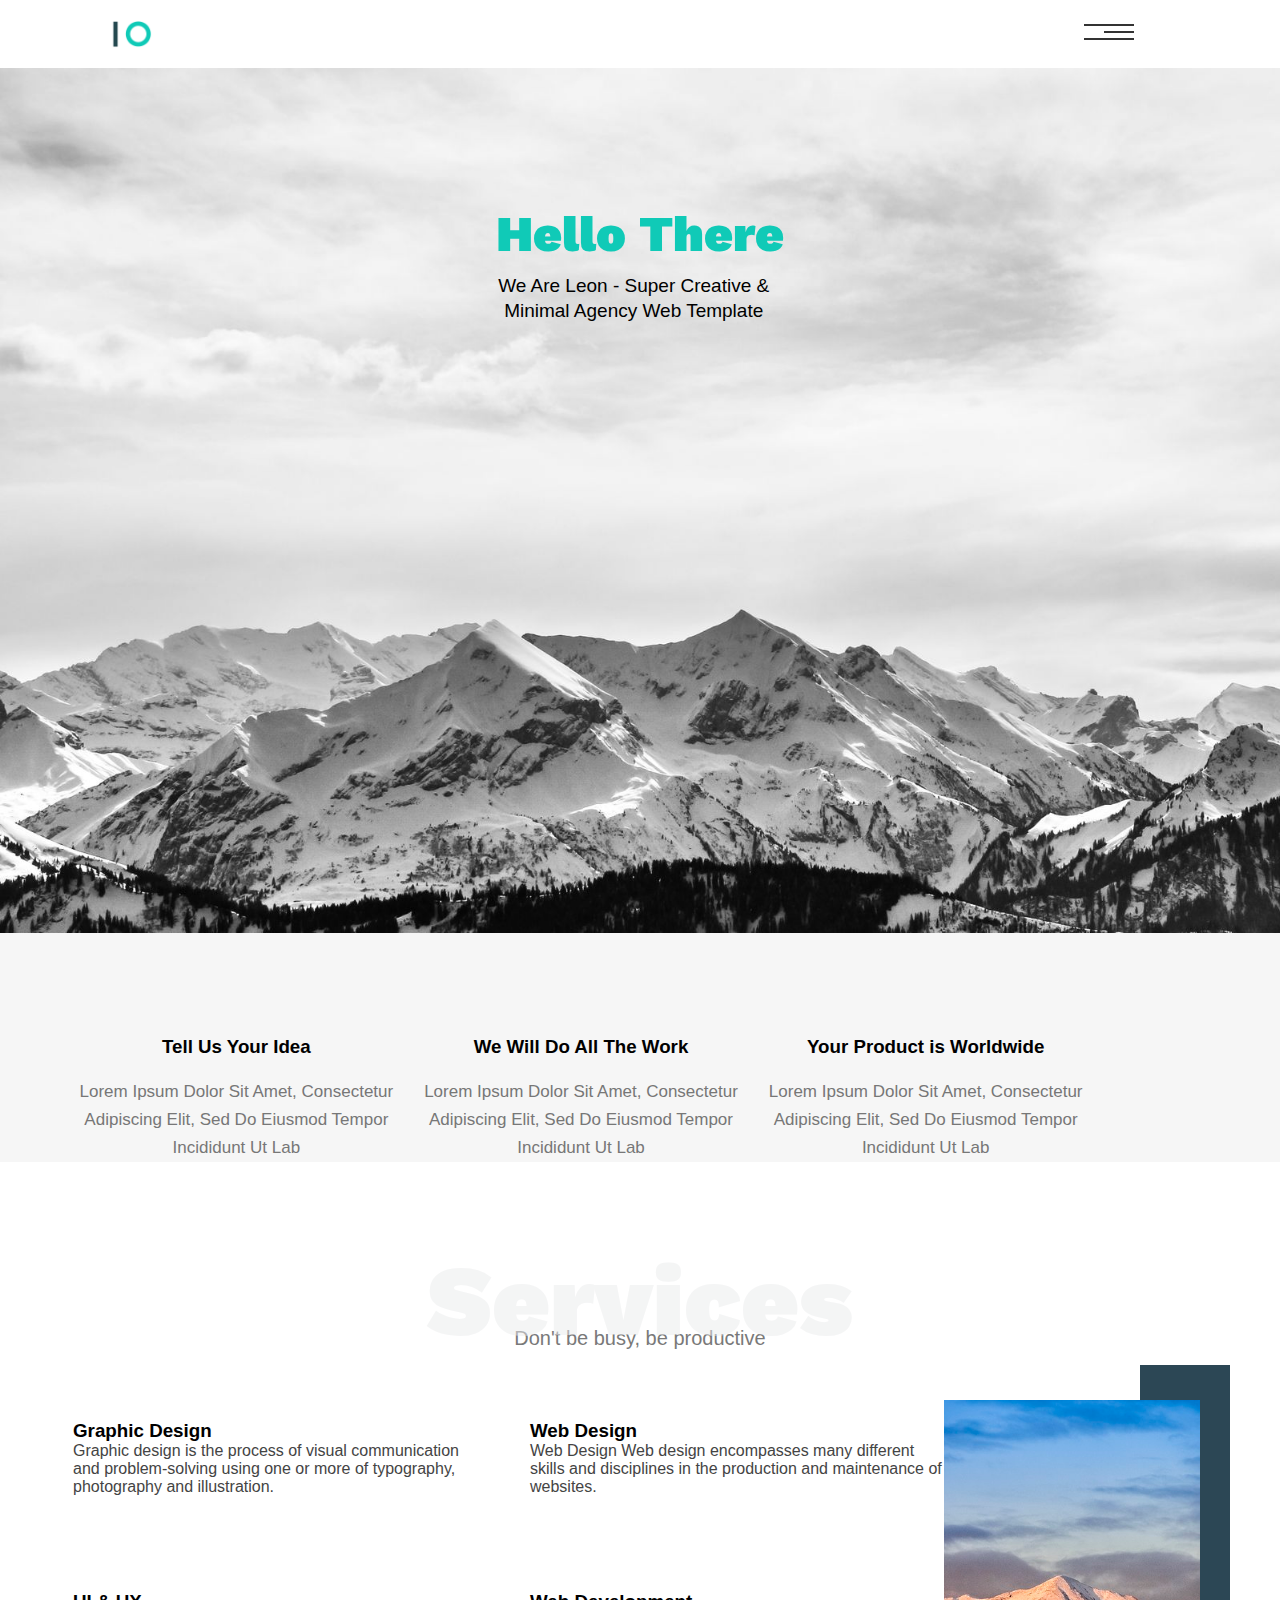
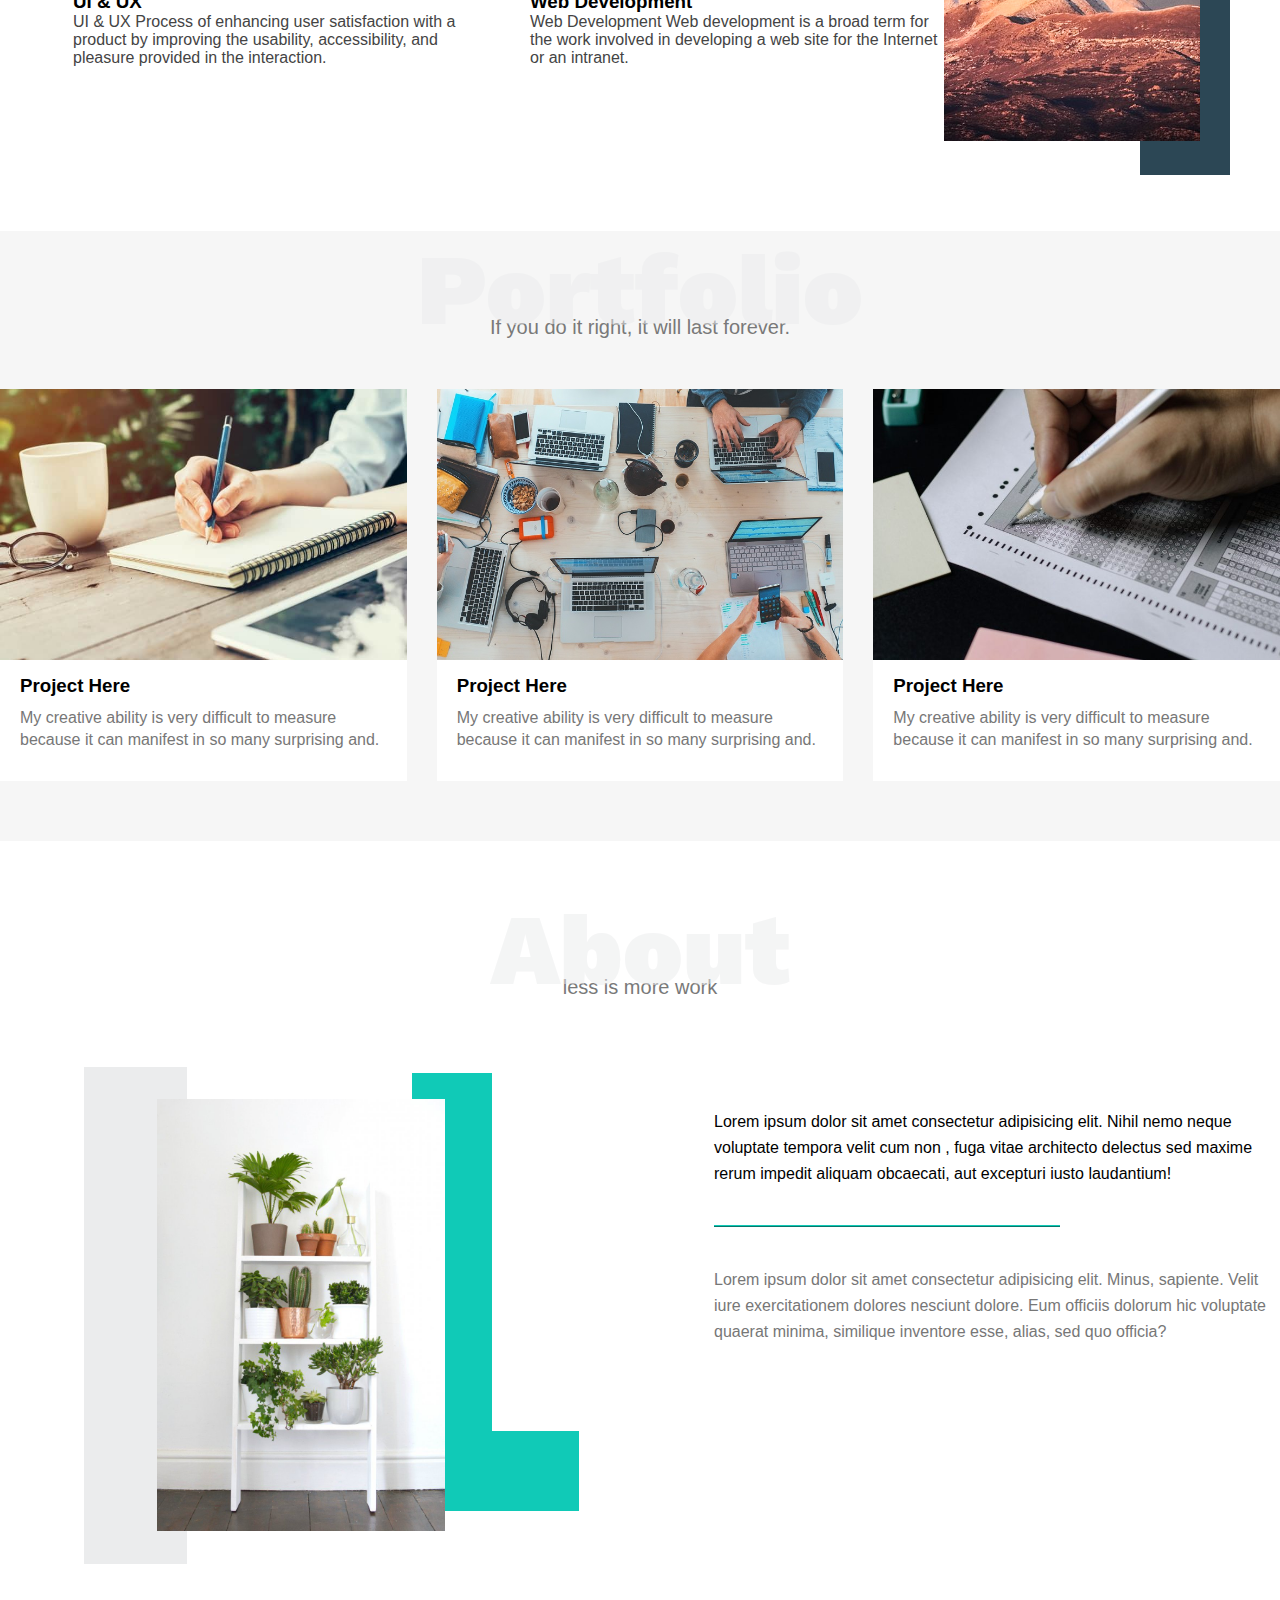
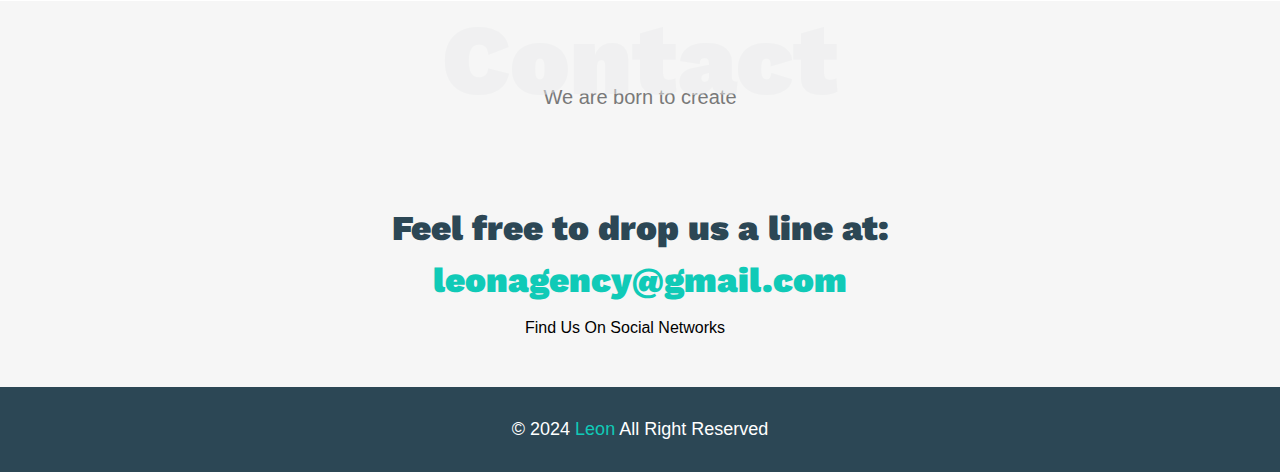
<file: index.html>
<html lang="en">
<head>
    <meta charset="UTF-8">
    <meta name="viewport" content="width=device-width, initial-scale=1.0">
    <title>Leon</title>
    <link rel="stylesheet" href="CSS/mian.css">
    <link rel="stylesheet" href="https://cdnjs.cloudflare.com/ajax/libs/font-awesome/6.4.2/css/all.min.css" 
    integrity="sha512-z3gLpd7yknf1YoNbCzqRKc4qyor8gaKU1qmn+CShxbuBusANI9QpRohGBreCFkKxLhei6S9CQXFEbbKuqLg0DA==" 
    crossorigin="anonymous" referrerpolicy="no-referrer" />

</head>
<body>
    <header>
       <div class="container">
        <div class="img">
            <img src="images/logo.png" alt="">
        </div>
        <div class="lines">
            <span></span>
            <span class="mid"></span>
            <span></span>
            <div class="links">
                <ul>
                    <li>
                        <a href="#serv">services</a>
                    </li>
                    <li>
                        <a href="#port">portfolio</a> 
                    </li>
                    <li>
                        <a href="#about">about</a>
                    </li>
                    <li>
                        <a href="#contact" class="last-2">contact</a>
                    </li>
                </ul>
                    
                   
                    
                   
                
            </div>
        </div>
       </div>
        
    </header>
    <div class="logo">
      <div class="container">
        <h1>hello there</h1>
        <p>We are Leon - Super Creative & Minimal Agency Web Template</p>
      </div>
    </div>
    <div class="big-text">
        <div class="container">
            <div class="div1">
                <i class="fa-solid fa-wand-magic-sparkles"></i>
                <h2>Tell Us Your Idea</h2>
                <p>
                    Lorem ipsum dolor sit amet, 
                    consectetur adipiscing elit, sed do
                     eiusmod tempor incididunt ut lab
                </p>
            </div>
            <div class="div2">
                <i class="fa-regular fa-gem"></i>
                <h2>We Will Do All The Work</h2>
                <p>
                    Lorem ipsum dolor sit amet, 
                    consectetur adipiscing elit, sed do
                     eiusmod tempor incididunt ut lab
                </p>
            </div>
            <div class="div3">
                <i class="fa-solid fa-earth-asia"></i>
                <h2>Your Product is Worldwide</h2>
                <p>
                    Lorem ipsum dolor sit amet, 
                    consectetur adipiscing elit, sed do
                     eiusmod tempor incididunt ut lab
                </p>
            </div>
        </div>
   </div>
   <div class="serv" id="serv">
    <div class="container">
        <div class="text">
            <h2 class="font">Services</h2>
            <p>Don't be busy, be productive</p>
        </div>
        <div class="big-grid">
        <div class="grid">
            <div class="div1">
                <i class="fa-solid fa-palette"></i>
               <div class="text1">
                <h1>Graphic Design</h1>
                <p>Graphic design is the process of visual communication and problem-solving using one or more of typography,
                     photography and illustration.
                    </p>
               </div>
            </div>
            <div class="div1">
                <i class="fa-solid fa-vector-square"></i>
                <div class="text1">
                    <h1>Web Design</h1>
                <p>
                    Web Design
                    Web design encompasses many different skills and disciplines in the production and maintenance of websites.
                </p>
                </div>
            </div>
            <div class="div1">
                <i class="fa-solid fa-gem"></i>
                <div class="text1">
                    <h1>UI & UX</h1>
                <p>
                    UI & UX
                    Process of enhancing user satisfaction with a product by improving the usability,
                     accessibility, and pleasure provided in the interaction.</p>
                </div>
            </div>
            <div class="div1">
                <i class="fa-solid fa-pen-ruler"></i>
                <div class="text1">
                    <h1>Web Development</h1>
                <p>
                    Web Development
                    Web development is a broad term for the work involved in developing a web 
                    site for the Internet or an intranet.</p>
                </div>
            </div>
        </div>
        <div class="img">
            <img src="images/services.jpg" alt="">
        </div>
  </div>
    </div>
   </div>
   <div class="port" id="port">
    <div class="container">
        <div class="text">
            <h2>Portfolio</h2>
            <p>If you do it right, it will last forever.</p>
        </div>
        <div class="grid">
            <div class="div1">
                <img src="images/portfolio-1.jpg" alt="">
                <h2>Project Here</h2>
                <p>My creative ability is very difficult to measure because it 
                    can manifest in so many surprising and.
                </p>
            </div>
            <div class="div1">
                <img src="images/portfolio-2.jpg" alt="">
                <h2>Project Here</h2>
                <p>My creative ability is very difficult to measure because it 
                    can manifest in so many surprising and.
                </p>
            </div>
            <div class="div1">
                <img src="images/portfolio-3.jpg" alt="">
                <h2>Project Here</h2>
                <p>My creative ability is very difficult to measure because it 
                    can manifest in so many surprising and.
                </p>
            </div>
        </div>
    </div>
   </div>
   <div class="about" id="about">
    <div class="container">
        <div class="text">
            <h2>about</h2>
            <p>less is more work</p>
        </div>
        <div class="grid">
            <div class="img">
                <img src="images/about.jpg" alt="">
            </div>
            <div class="grid-text">
                <p>Lorem ipsum dolor sit amet consectetur adipisicing elit. Nihil nemo neque voluptate tempora velit cum non
                    , fuga vitae architecto delectus sed maxime rerum impedit aliquam obcaecati, aut excepturi iusto laudantium!
                </p>
                <p>
                    Lorem ipsum dolor sit amet consectetur adipisicing elit. Minus, sapiente. Velit iure exercitationem dolores
                     nesciunt dolore. Eum officiis dolorum hic voluptate quaerat minima, similique inventore esse, alias, sed 
                     quo officia?
                </p>
            </div>
        </div>
    </div>
   </div>
   <div class="contact" id="contact">
    <div class="container">
        <div class="text">
            <h2>contact</h2>
            <p>We are born to create</p>
        </div>
        <div class="text2">
            <p>Feel free to drop us a line at:</p>
            <a href="mailto:leonagency@gmail.com">leonagency@gmail.com</a>
            <div class="flex">
                <p>Find Us On Social Networks</p>
                <i class="fa-brands fa-youtube"></i>
                <i class="fa-brands fa-facebook-f"></i>
                <i class="fa-brands fa-twitter"></i>
            </div>
        </div>
    </div>
    <div class="last">
        
            <p>&copy; 2024 <span>Leon</span> All Right Reserved</p>
        
       </div>
   </div>
   
</body>
</html>
</file>
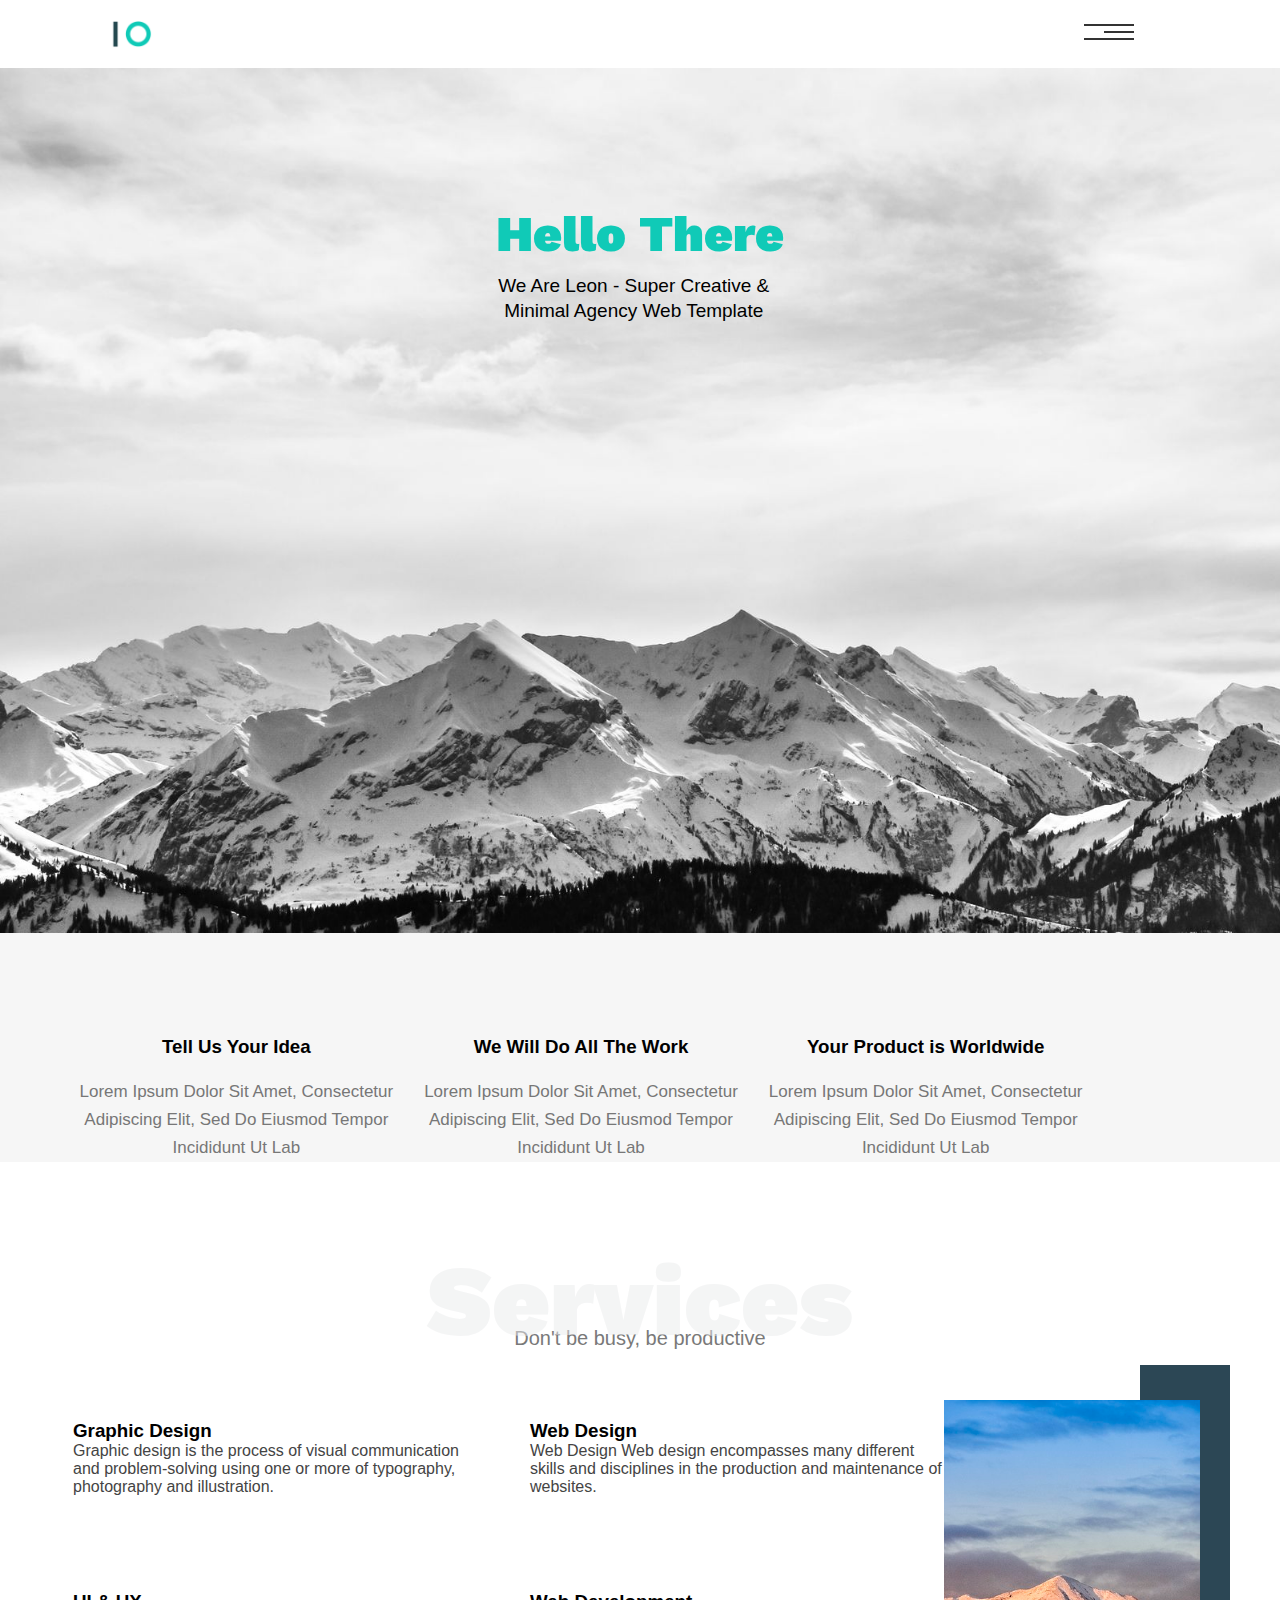
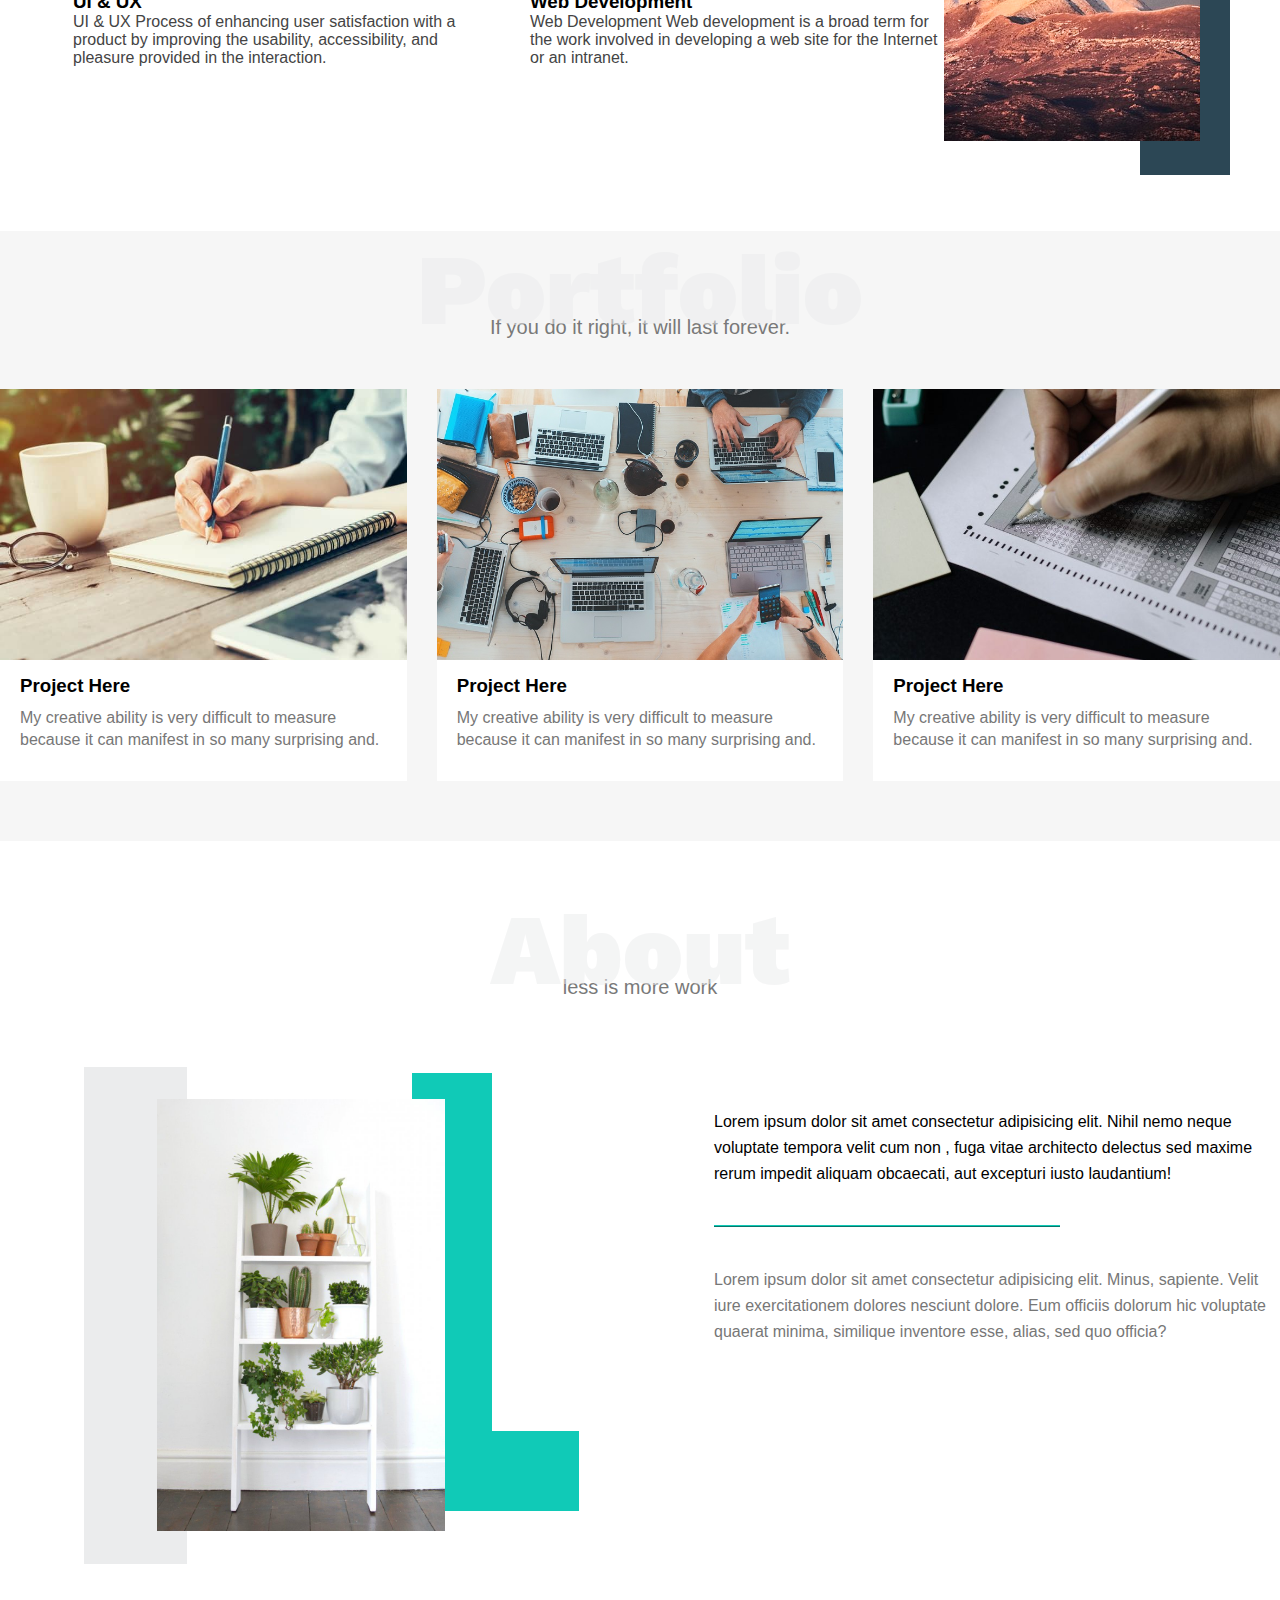
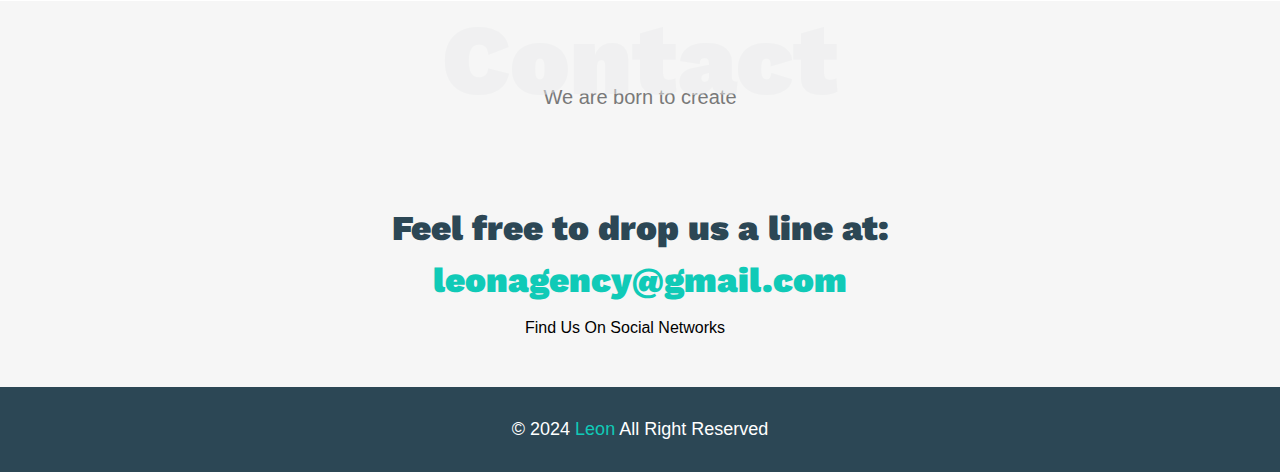
<file: Temp1/Html/index.html>
<html lang="en">
<head>
    <meta charset="UTF-8">
    <meta name="viewport" content="width=device-width, initial-scale=1.0">
    <title>Leon</title>
    <link rel="stylesheet" href="../CSS/mian.css">
    <link rel="stylesheet" href="https://cdnjs.cloudflare.com/ajax/libs/font-awesome/6.4.2/css/all.min.css" 
    integrity="sha512-z3gLpd7yknf1YoNbCzqRKc4qyor8gaKU1qmn+CShxbuBusANI9QpRohGBreCFkKxLhei6S9CQXFEbbKuqLg0DA==" 
    crossorigin="anonymous" referrerpolicy="no-referrer" />

</head>
<body>
    <header>
       <div class="container">
        <div class="img">
            <img src="../images/logo.png" alt="">
        </div>
        <div class="lines">
            <span></span>
            <span class="mid"></span>
            <span></span>
            <div class="links">
                <ul>
                    <li>
                        <a href="#serv">services</a>
                    </li>
                    <li>
                        <a href="#port">portfolio</a> 
                    </li>
                    <li>
                        <a href="#about">about</a>
                    </li>
                    <li>
                        <a href="#contact" class="last-2">contact</a>
                    </li>
                </ul>
                    
                   
                    
                   
                
            </div>
        </div>
       </div>
        
    </header>
    <div class="logo">
      <div class="container">
        <h1>hello there</h1>
        <p>We are Leon - Super Creative & Minimal Agency Web Template</p>
      </div>
    </div>
    <div class="big-text">
        <div class="container">
            <div class="div1">
                <i class="fa-solid fa-wand-magic-sparkles"></i>
                <h2>Tell Us Your Idea</h2>
                <p>
                    Lorem ipsum dolor sit amet, 
                    consectetur adipiscing elit, sed do
                     eiusmod tempor incididunt ut lab
                </p>
            </div>
            <div class="div2">
                <i class="fa-regular fa-gem"></i>
                <h2>We Will Do All The Work</h2>
                <p>
                    Lorem ipsum dolor sit amet, 
                    consectetur adipiscing elit, sed do
                     eiusmod tempor incididunt ut lab
                </p>
            </div>
            <div class="div3">
                <i class="fa-solid fa-earth-asia"></i>
                <h2>Your Product is Worldwide</h2>
                <p>
                    Lorem ipsum dolor sit amet, 
                    consectetur adipiscing elit, sed do
                     eiusmod tempor incididunt ut lab
                </p>
            </div>
        </div>
   </div>
   <div class="serv" id="serv">
    <div class="container">
        <div class="text">
            <h2 class="font">Services</h2>
            <p>Don't be busy, be productive</p>
        </div>
        <div class="big-grid">
        <div class="grid">
            <div class="div1">
                <i class="fa-solid fa-palette"></i>
               <div class="text1">
                <h1>Graphic Design</h1>
                <p>Graphic design is the process of visual communication and problem-solving using one or more of typography,
                     photography and illustration.
                    </p>
               </div>
            </div>
            <div class="div1">
                <i class="fa-solid fa-vector-square"></i>
                <div class="text1">
                    <h1>Web Design</h1>
                <p>
                    Web Design
                    Web design encompasses many different skills and disciplines in the production and maintenance of websites.
                </p>
                </div>
            </div>
            <div class="div1">
                <i class="fa-solid fa-gem"></i>
                <div class="text1">
                    <h1>UI & UX</h1>
                <p>
                    UI & UX
                    Process of enhancing user satisfaction with a product by improving the usability,
                     accessibility, and pleasure provided in the interaction.</p>
                </div>
            </div>
            <div class="div1">
                <i class="fa-solid fa-pen-ruler"></i>
                <div class="text1">
                    <h1>Web Development</h1>
                <p>
                    Web Development
                    Web development is a broad term for the work involved in developing a web 
                    site for the Internet or an intranet.</p>
                </div>
            </div>
        </div>
        <div class="img">
            <img src="../images/services.jpg" alt="">
        </div>
  </div>
    </div>
   </div>
   <div class="port" id="port">
    <div class="container">
        <div class="text">
            <h2>Portfolio</h2>
            <p>If you do it right, it will last forever.</p>
        </div>
        <div class="grid">
            <div class="div1">
                <img src="../images/portfolio-1.jpg" alt="">
                <h2>Project Here</h2>
                <p>My creative ability is very difficult to measure because it 
                    can manifest in so many surprising and.
                </p>
            </div>
            <div class="div1">
                <img src="../images/portfolio-2.jpg" alt="">
                <h2>Project Here</h2>
                <p>My creative ability is very difficult to measure because it 
                    can manifest in so many surprising and.
                </p>
            </div>
            <div class="div1">
                <img src="../images/portfolio-3.jpg" alt="">
                <h2>Project Here</h2>
                <p>My creative ability is very difficult to measure because it 
                    can manifest in so many surprising and.
                </p>
            </div>
        </div>
    </div>
   </div>
   <div class="about" id="about">
    <div class="container">
        <div class="text">
            <h2>about</h2>
            <p>less is more work</p>
        </div>
        <div class="grid">
            <div class="img">
                <img src="../images/about.jpg" alt="">
            </div>
            <div class="grid-text">
                <p>Lorem ipsum dolor sit amet consectetur adipisicing elit. Nihil nemo neque voluptate tempora velit cum non
                    , fuga vitae architecto delectus sed maxime rerum impedit aliquam obcaecati, aut excepturi iusto laudantium!
                </p>
                <p>
                    Lorem ipsum dolor sit amet consectetur adipisicing elit. Minus, sapiente. Velit iure exercitationem dolores
                     nesciunt dolore. Eum officiis dolorum hic voluptate quaerat minima, similique inventore esse, alias, sed 
                     quo officia?
                </p>
            </div>
        </div>
    </div>
   </div>
   <div class="contact" id="contact">
    <div class="container">
        <div class="text">
            <h2>contact</h2>
            <p>We are born to create</p>
        </div>
        <div class="text2">
            <p>Feel free to drop us a line at:</p>
            <a href="mailto:leonagency@gmail.com">leonagency@gmail.com</a>
            <div class="flex">
                <p>Find Us On Social Networks</p>
                <i class="fa-brands fa-youtube"></i>
                <i class="fa-brands fa-facebook-f"></i>
                <i class="fa-brands fa-twitter"></i>
            </div>
        </div>
    </div>
    <div class="last">
        
            <p>&copy; 2024 <span>Leon</span> All Right Reserved</p>
        
       </div>
   </div>
   
</body>
</html>
</file>
<file: CSS/mian.css>
*
{
    margin: 0;
    font-family: Arial, Helvetica, sans-serif;
}
:root
{
    --main-color:#10cab7;
    --second-color:#444444
}
@font-face{
    src: url(../fonts/static/WorkSans-Black.ttf);
    font-family: "Work Sans Black";
}
header .container
{
   padding:  20px;
   display: flex;
   justify-content: space-between;
   align-items: center;
   width: 80%;
   margin-left: 7%;
}

header .container img 
{  
   width: 70px;
}
header .container .lines 
{
    
    position: relative;
   
    direction: rtl;
    
}
header .container .lines span
{
    width: 50px;
    height: 2px;
    background-color: #333333;
    display: block;
    margin-bottom: 5px;
}
header .container .lines .mid
{
     width: 60%;
    
}
header .container .links
{
    background-color: #f6f6f6;
    position: absolute;
    bottom: -207px;
    left: -146px;
    visibility: hidden;
    transition: .5s;
  -webkit-transition: .5s;
  -moz-transition: .5s;
  -ms-transition: .5s;
  -o-transition: .5s;
  min-width: 200px;

}
header .container .links ul
{
    list-style: none;
    padding: 0;
  width: 100%;
    position: relative;

    color: black;
}

header .container .links ul a
{
    display: block;
    padding: 15px;
    text-align: start;
    
    text-decoration: none;
    color: #333333;
    text-align: left;
    font-family: "Work Sans Black";
    font-size: 14px;
    text-transform: capitalize;
    border-bottom: 1px solid #ddd;

}

header .container .links ul .last-2
{
    border: none;
}
header .container .links ul a:hover
{
  padding-left: 25px;
}


header .container .links ul::before
{
 position: absolute;
 content: "";
 width: 20px;
 height: 20px;
 background-color: #f6f6f6;
 right: 5px;
 top: -9px;
 transform: skewY(20deg);
 transform: rotate(45deg);
 -webkit-transform: rotate(45deg);
 -moz-transform: rotate(45deg);
 -ms-transform: rotate(45deg);
 -o-transform: rotate(45deg);
 
}
/* Header */
header .container .lines:hover .links
{
    visibility: visible;
}
header .container .lines:hover .mid
{
  width: 100%;
}
/* Main Photo */
.logo .container
{
   
   
    background:url(../images/landing.jpg) no-repeat  ;
    background-size: cover;
    height: calc(100vh - 55px);
    padding: 10px;

}
.logo .container h1
{
    font-family: "Work Sans Black";
    text-align: center;
    margin-top: 10%;
    color: var(--main-color);
    text-transform: capitalize;
    font-size: 50px;
}
.logo .container p
{
    font-family: sans-serif;
    text-align: center;
    text-transform: capitalize;
    font-size: 19px;
    color: black;
    text-wrap: wrap;
    width: 25%;
    margin-left: 37%;
    margin-top: 10px;
    line-height: 25px;
}
/* Text With Icons */
.big-text
{
    background-color: #f6f6f6;
    padding-top: 70px;
}
.big-text .container
{
    background-color:#f6f6f6;
    width: 80%;
    margin-left: 5%;
    
    padding-top: 20px;
    display: grid;
    grid-template-columns: repeat(auto-fill,minmax(300px,1fr));
    gap: 10px;

}
.big-text .container > div
{
    background-color:#f6f6f6;
    margin-left: 3%;
    text-align: center;
}
.big-text .container i
{
    font-size: 48px;
    display: block;
    text-align: center;
    color: var(--main-color);
}

.big-text .container h2
{
 font-family: sans-serif;
 font-size: 18.72px;
    margin-top: 13px;
   
}
.big-text .container  p
{
    
    font-family: sans-serif;
    text-transform: capitalize;
    color: #777;
    font-size: 17px;
    line-height: 28px;
    margin-top: 20px;
}
/* Services */
.serv
{
    background-color: white;
}
.serv .container 
{
    background-color: white;
    margin-top: 80px;
}
.serv .container  .big-grid
{
    display: flex;
    justify-content: space-between;
}
.serv .container  .grid 
{
    display: grid;
    grid-template-columns: repeat(auto-fill,minmax(350px,1fr));
    gap: 20px;
    margin-top: 70px;
    width: 55%;
    margin-left: 50px;
    flex-grow: 1;
}

.serv .container .text h2
{
    font-family: "Work Sans Black";
    color: #ebeced;
    text-align: center;
    font-size: 100px;
    opacity: .5;
}
.serv .container .text p
{
    font-size: 20px;
    color: #797979;
    text-align: center;
    margin-top: -32px;
}
.serv .container .grid .div1
{
  display: flex;
  margin-left: 10px;
}
.serv .container .grid h1
{
    font-size: 18.78px;
}
.serv .container .grid p
{
    color: #444;
    font-size: 16px;
}
.serv .container .grid i
{
    font-size: 32px;
    text-align: center;
    margin-right: 13px;
    color: var(--main-color);
}
.serv .container .img
{
    position: relative;
    width: 20%;
    margin-top: 50px;
    margin-right: 80px;
    z-index: 2;
}
.serv .container .img::before
{
    content: "";
    position: absolute;
    width: 90px;
    height: 120%;
    top: -35px;
    right: -30px;
    background-color: #2c4755;
    z-index: -1;
}

.serv .container img
{
    width: 100%;
}
@media (max-width:1030px)
{
    .serv .container .img
    {
        display: none;
    }
}

/* portfolio */
.port 
{
    background-color: #f6f6f6;
    
}
.port .container 
{
    background-color: #f6f6f6;
    margin-top: 90px;
   padding-bottom: 60px;

}
.port .container .grid
{
    display: grid;
    grid-template-columns: repeat(auto-fill,minmax(300px,1fr));
    gap: 30px;
    background-color: #f6f6f6;
    margin-top: 50px;
   
}
.port .container .grid div
{
    background-color: white;
    padding-bottom: 30px;
}
.port .container .text h2
{
    font-family: "Work Sans Black";
    color: #ebeced;
    text-align: center;
    font-size: 100px;
    opacity: .5;
}
.port .container .text p
{
    font-size: 20px;
    color: #797979;
    text-align: center;
    margin-top: -32px;
}
.port .container .grid div img 
{
    width: 100%;
}

.port .container .grid div h2
{
    font-family: sans-serif;
    font-size: 18.72px;
    padding-left:  20px;
    margin-top: 15px;
}
.port .container .grid div p
{
    font-family: sans-serif;
    font-size: 16px;
    padding:  0 20px;
    color: #777;
    margin-top: 10px;
    line-height: 22px;

}
/* About */
.about .container
{
    margin-top: 50px;
}
.about .container .text h2
{
    font-family: "Work Sans Black";
    color: #ebeced;
    text-align: center;
    font-size: 100px;
    opacity: .5;
    text-transform: capitalize;
}
.about .container .text p
{
    font-size: 20px;
    color: #797979;
    text-align: center;
    margin-top: -32px;

}
.about .container .grid
{
    display: flex;
  justify-content: space-between;

    margin-top: 100px;
}
.about .container .grid > div
{
    background-color: white;
    margin-left: 1%;
    width: 45%;

}
.about .container .grid .img 
{
    display:flex;
    justify-content: center;
    align-items: center;
    position: relative;
    z-index: 2;

}
.about .container .grid .img::after
{
    position: absolute;
    content:"" ;
    width: 15%;
    height: 83%;
    background-color: white;
    border-bottom: 80px solid var(--main-color);
    border-left: 80px solid var(--main-color);
    z-index: -1;
    right:10px;
    bottom: 20px;
}
.about .container .grid .img::before
{
    position: absolute;
    content: "";
    width: 18%;
    height: 115%;
    background-color: #ebeced;
    z-index: -1;
    left: 71px;
    top: -7.5%;
  

}
.about .container .grid .grid-text p:nth-child(1)
{
    font-size: 16px;
    line-height: 26px;
    padding: 10px;
    position: relative;
}
.about .container .grid .grid-text p:nth-child(1)::before
{
    position: absolute;
    content: "";
    width: 60%;
    height: 1px;
    background-color: var(--main-color);
    border-bottom: 1px solid #09766b;
    bottom: -30px;
    left: 10px;
}
.about .container .grid .grid-text p:nth-child(2)
{
    font-size: 16px;
    line-height: 26px;
    padding: 10px;
    color: #777;
    margin-top: 60px;
}
.about .container .grid .img img
{
    width: 50%;

}
/* Contact */
.contact 
{
    background-color: #f6f6f6;

}
.contact .container
{
    background-color: #f6f6f6;
    margin-top: 70px;
}
.contact .container .text h2
{
    font-family: "Work Sans Black";
    color: #ebeced;
    text-align: center;
    font-size: 100px;
    opacity: .5;
    text-transform: capitalize;
}
.contact .container .text p
{
    font-size: 20px;
    color: #797979;
    text-align: center;
    margin-top: -32px;

}
.contact .container .text2
{
    text-align: center;
    margin-top: 98px;
}
.contact .container .text2 p
{
    font-size: 35px;
    color: #2c4755;
    font-family: 'Work Sans Black';
}
.contact .container .text2 a
{
    font-size: 35px;
    margin-top: 10px;
    display: block;
    text-decoration: none;
    color: #10cab7;
    font-family: 'Work Sans Black';   
}
.contact .container .text2 .flex
{
    margin-top: 18px;
    display: flex;
    justify-content: center;   
}
.contact .container .text2 .flex p
{
    font-size: 16px;
    color: black;
    font-family: sans-serif;
}
.contact .container .text2 .flex i
{
    margin-left: 10px;
    color: #2c4755;
    transition: .3s;
    -webkit-transition: .3s;
    -moz-transition: .3s;
    -ms-transition: .3s;
    -o-transition: .3s;
}
.contact .container .text2 .flex i:hover
{
    color: var(--main-color);
}
.last 
{
    background-color: #2c4755;
    color: white;
    height: 85px;
    display: flex;
    justify-content: center;
    align-items: center;
    text-transform: capitalize;
    margin-top: 50px;
    font-family: "Work Sans Black";
    font-size: 18px;
}
.last  span
{
    color: var(--main-color);
}
@media (max-width: 767px) 
{
    .about .container .text h2 ,
    .serv .container .text h2,
    .port .container .text h2,
    .contact .container .text h2{
        font-size: 60px;
        opacity: 1;
    }
}
@media (max-width: 990px)
 {
    .about .container .grid .img::after,
    .about .container .grid .img::before
    {
        display: none;
    }
    .about .container .grid
    {
        flex-direction: column;
        justify-content: center;
        align-items: center;
       
    }
    .about .container .grid > div 
    {
        width: 90%;
        text-align: center;
    }
    .about .container .grid .grid-text p:nth-child(1)::before
    {
        left: 42px;
    }
 }
 @media (max-width:500px)
 {
    .logo .container p
    {
        width: 55%;
        left: 20%;
    }
    .logo .container h1 
    {
        margin-top: 60%;
    }

 }
</file>
<file: Temp1/CSS/mian.css>
*
{
    margin: 0;
    font-family: Arial, Helvetica, sans-serif;
}
:root
{
    --main-color:#10cab7;
    --second-color:#444444
}
@font-face{
    src: url(../fonts/static/WorkSans-Black.ttf);
    font-family: "Work Sans Black";
}
header .container
{
   padding:  20px;
   display: flex;
   justify-content: space-between;
   align-items: center;
   width: 80%;
   margin-left: 7%;
}

header .container img 
{  
   width: 70px;
}
header .container .lines 
{
    
    position: relative;
   
    direction: rtl;
    
}
header .container .lines span
{
    width: 50px;
    height: 2px;
    background-color: #333333;
    display: block;
    margin-bottom: 5px;
}
header .container .lines .mid
{
     width: 60%;
    
}
header .container .links
{
    background-color: #f6f6f6;
    position: absolute;
    bottom: -207px;
    left: -146px;
    visibility: hidden;
    transition: .5s;
  -webkit-transition: .5s;
  -moz-transition: .5s;
  -ms-transition: .5s;
  -o-transition: .5s;
  min-width: 200px;

}
header .container .links ul
{
    list-style: none;
    padding: 0;
  width: 100%;
    position: relative;

    color: black;
}

header .container .links ul a
{
    display: block;
    padding: 15px;
    text-align: start;
    
    text-decoration: none;
    color: #333333;
    text-align: left;
    font-family: "Work Sans Black";
    font-size: 14px;
    text-transform: capitalize;
    border-bottom: 1px solid #ddd;

}

header .container .links ul .last-2
{
    border: none;
}
header .container .links ul a:hover
{
  padding-left: 25px;
}


header .container .links ul::before
{
 position: absolute;
 content: "";
 width: 20px;
 height: 20px;
 background-color: #f6f6f6;
 right: 5px;
 top: -9px;
 transform: skewY(20deg);
 transform: rotate(45deg);
 -webkit-transform: rotate(45deg);
 -moz-transform: rotate(45deg);
 -ms-transform: rotate(45deg);
 -o-transform: rotate(45deg);
 
}
/* Header */
header .container .lines:hover .links
{
    visibility: visible;
}
header .container .lines:hover .mid
{
  width: 100%;
}
/* Main Photo */
.logo .container
{
   
   
    background:url(../images/landing.jpg) no-repeat  ;
    background-size: cover;
    height: calc(100vh - 55px);
    padding: 10px;

}
.logo .container h1
{
    font-family: "Work Sans Black";
    text-align: center;
    margin-top: 10%;
    color: var(--main-color);
    text-transform: capitalize;
    font-size: 50px;
}
.logo .container p
{
    font-family: sans-serif;
    text-align: center;
    text-transform: capitalize;
    font-size: 19px;
    color: black;
    text-wrap: wrap;
    width: 25%;
    margin-left: 37%;
    margin-top: 10px;
    line-height: 25px;
}
/* Text With Icons */
.big-text
{
    background-color: #f6f6f6;
    padding-top: 70px;
}
.big-text .container
{
    background-color:#f6f6f6;
    width: 80%;
    margin-left: 5%;
    
    padding-top: 20px;
    display: grid;
    grid-template-columns: repeat(auto-fill,minmax(300px,1fr));
    gap: 10px;

}
.big-text .container > div
{
    background-color:#f6f6f6;
    margin-left: 3%;
    text-align: center;
}
.big-text .container i
{
    font-size: 48px;
    display: block;
    text-align: center;
    color: var(--main-color);
}

.big-text .container h2
{
 font-family: sans-serif;
 font-size: 18.72px;
    margin-top: 13px;
   
}
.big-text .container  p
{
    
    font-family: sans-serif;
    text-transform: capitalize;
    color: #777;
    font-size: 17px;
    line-height: 28px;
    margin-top: 20px;
}
/* Services */
.serv
{
    background-color: white;
}
.serv .container 
{
    background-color: white;
    margin-top: 80px;
}
.serv .container  .big-grid
{
    display: flex;
    justify-content: space-between;
}
.serv .container  .grid 
{
    display: grid;
    grid-template-columns: repeat(auto-fill,minmax(350px,1fr));
    gap: 20px;
    margin-top: 70px;
    width: 55%;
    margin-left: 50px;
    flex-grow: 1;
}

.serv .container .text h2
{
    font-family: "Work Sans Black";
    color: #ebeced;
    text-align: center;
    font-size: 100px;
    opacity: .5;
}
.serv .container .text p
{
    font-size: 20px;
    color: #797979;
    text-align: center;
    margin-top: -32px;
}
.serv .container .grid .div1
{
  display: flex;
  margin-left: 10px;
}
.serv .container .grid h1
{
    font-size: 18.78px;
}
.serv .container .grid p
{
    color: #444;
    font-size: 16px;
}
.serv .container .grid i
{
    font-size: 32px;
    text-align: center;
    margin-right: 13px;
    color: var(--main-color);
}
.serv .container .img
{
    position: relative;
    width: 20%;
    margin-top: 50px;
    margin-right: 80px;
    z-index: 2;
}
.serv .container .img::before
{
    content: "";
    position: absolute;
    width: 90px;
    height: 120%;
    top: -35px;
    right: -30px;
    background-color: #2c4755;
    z-index: -1;
}

.serv .container img
{
    width: 100%;
}
@media (max-width:1030px)
{
    .serv .container .img
    {
        display: none;
    }
}

/* portfolio */
.port 
{
    background-color: #f6f6f6;
    
}
.port .container 
{
    background-color: #f6f6f6;
    margin-top: 90px;
   padding-bottom: 60px;

}
.port .container .grid
{
    display: grid;
    grid-template-columns: repeat(auto-fill,minmax(300px,1fr));
    gap: 30px;
    background-color: #f6f6f6;
    margin-top: 50px;
   
}
.port .container .grid div
{
    background-color: white;
    padding-bottom: 30px;
}
.port .container .text h2
{
    font-family: "Work Sans Black";
    color: #ebeced;
    text-align: center;
    font-size: 100px;
    opacity: .5;
}
.port .container .text p
{
    font-size: 20px;
    color: #797979;
    text-align: center;
    margin-top: -32px;
}
.port .container .grid div img 
{
    width: 100%;
}

.port .container .grid div h2
{
    font-family: sans-serif;
    font-size: 18.72px;
    padding-left:  20px;
    margin-top: 15px;
}
.port .container .grid div p
{
    font-family: sans-serif;
    font-size: 16px;
    padding:  0 20px;
    color: #777;
    margin-top: 10px;
    line-height: 22px;

}
/* About */
.about .container
{
    margin-top: 50px;
}
.about .container .text h2
{
    font-family: "Work Sans Black";
    color: #ebeced;
    text-align: center;
    font-size: 100px;
    opacity: .5;
    text-transform: capitalize;
}
.about .container .text p
{
    font-size: 20px;
    color: #797979;
    text-align: center;
    margin-top: -32px;

}
.about .container .grid
{
    display: flex;
  justify-content: space-between;

    margin-top: 100px;
}
.about .container .grid > div
{
    background-color: white;
    margin-left: 1%;
    width: 45%;

}
.about .container .grid .img 
{
    display:flex;
    justify-content: center;
    align-items: center;
    position: relative;
    z-index: 2;

}
.about .container .grid .img::after
{
    position: absolute;
    content:"" ;
    width: 15%;
    height: 83%;
    background-color: white;
    border-bottom: 80px solid var(--main-color);
    border-left: 80px solid var(--main-color);
    z-index: -1;
    right:10px;
    bottom: 20px;
}
.about .container .grid .img::before
{
    position: absolute;
    content: "";
    width: 18%;
    height: 115%;
    background-color: #ebeced;
    z-index: -1;
    left: 71px;
    top: -7.5%;
  

}
.about .container .grid .grid-text p:nth-child(1)
{
    font-size: 16px;
    line-height: 26px;
    padding: 10px;
    position: relative;
}
.about .container .grid .grid-text p:nth-child(1)::before
{
    position: absolute;
    content: "";
    width: 60%;
    height: 1px;
    background-color: var(--main-color);
    border-bottom: 1px solid #09766b;
    bottom: -30px;
    left: 10px;
}
.about .container .grid .grid-text p:nth-child(2)
{
    font-size: 16px;
    line-height: 26px;
    padding: 10px;
    color: #777;
    margin-top: 60px;
}
.about .container .grid .img img
{
    width: 50%;

}
/* Contact */
.contact 
{
    background-color: #f6f6f6;

}
.contact .container
{
    background-color: #f6f6f6;
    margin-top: 70px;
}
.contact .container .text h2
{
    font-family: "Work Sans Black";
    color: #ebeced;
    text-align: center;
    font-size: 100px;
    opacity: .5;
    text-transform: capitalize;
}
.contact .container .text p
{
    font-size: 20px;
    color: #797979;
    text-align: center;
    margin-top: -32px;

}
.contact .container .text2
{
    text-align: center;
    margin-top: 98px;
}
.contact .container .text2 p
{
    font-size: 35px;
    color: #2c4755;
    font-family: 'Work Sans Black';
}
.contact .container .text2 a
{
    font-size: 35px;
    margin-top: 10px;
    display: block;
    text-decoration: none;
    color: #10cab7;
    font-family: 'Work Sans Black';   
}
.contact .container .text2 .flex
{
    margin-top: 18px;
    display: flex;
    justify-content: center;   
}
.contact .container .text2 .flex p
{
    font-size: 16px;
    color: black;
    font-family: sans-serif;
}
.contact .container .text2 .flex i
{
    margin-left: 10px;
    color: #2c4755;
    transition: .3s;
    -webkit-transition: .3s;
    -moz-transition: .3s;
    -ms-transition: .3s;
    -o-transition: .3s;
}
.contact .container .text2 .flex i:hover
{
    color: var(--main-color);
}
.last 
{
    background-color: #2c4755;
    color: white;
    height: 85px;
    display: flex;
    justify-content: center;
    align-items: center;
    text-transform: capitalize;
    margin-top: 50px;
    font-family: "Work Sans Black";
    font-size: 18px;
}
.last  span
{
    color: var(--main-color);
}
@media (max-width: 767px) 
{
    .about .container .text h2 ,
    .serv .container .text h2,
    .port .container .text h2,
    .contact .container .text h2{
        font-size: 60px;
        opacity: 1;
    }
}
@media (max-width: 990px)
 {
    .about .container .grid .img::after,
    .about .container .grid .img::before
    {
        display: none;
    }
    .about .container .grid
    {
        flex-direction: column;
        justify-content: center;
        align-items: center;
       
    }
    .about .container .grid > div 
    {
        width: 90%;
        text-align: center;
    }
    .about .container .grid .grid-text p:nth-child(1)::before
    {
        left: 42px;
    }
 }
 @media (max-width:500px)
 {
    .logo .container p
    {
        width: 55%;
        left: 20%;
    }
    .logo .container h1 
    {
        margin-top: 60%;
    }

 }
</file>
